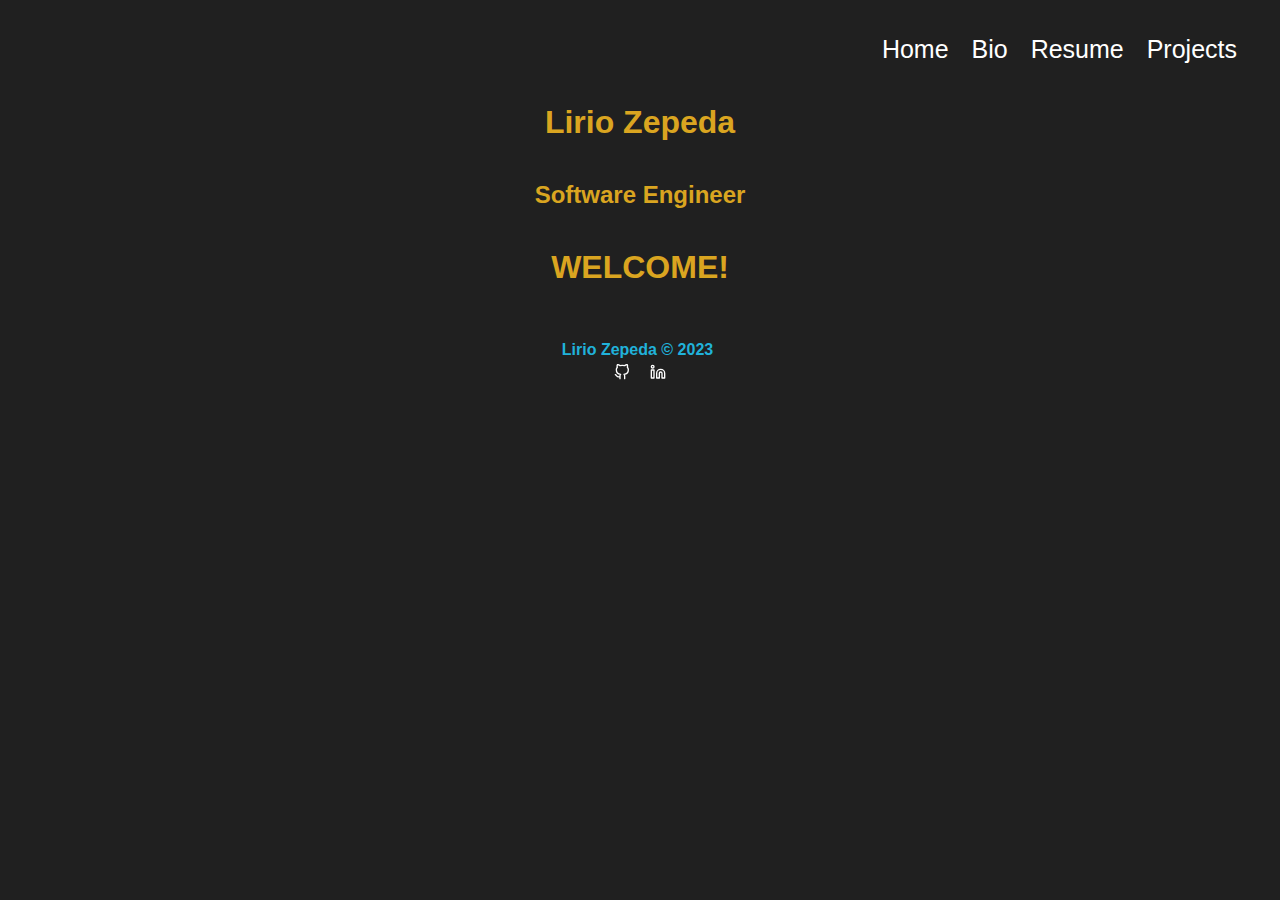
<file: index.html>
<!DOCTYPE html>
<html lang="en">

<head>
    <meta charset="UTF-8">
    <meta http-equiv="X-UA-Compatible" content="IE=edge">
    <meta name="viewport" content="width=device-width, initial-scale=1.0">
    <title>Lirio Zepeda</title>
    <link rel="stylesheet" href="style.css">

    <!-- ========== TOP: NAV BAR ========= -->
    <nav>
        <a class="header-footer-links" href="/index.html">Home</a>
        <a class="header-footer-links" href="/bio.html">Bio</a>
        <a class="header-footer-links" href="resume.html">Resume</a>
        <a class="header-footer-links" href="/projects.html">Projects</a>
    </nav>

<body onload="welcomePopUp();">
    <!-- ========== PAGE: ABOUT ========== -->
    <div class="home">
        <h1>Lirio Zepeda</h1>
        <h2>Software Engineer</h2>
        <h1 id="hover-name">WELCOME!</h1>
    </div>

    <!-- ========== FOOTER: SOCIAL MEDIA ICONS ========== -->
    <div class="footer-icons">
        <!-- 1. Copyright -->
        <h4 class="h4-footer">Lirio Zepeda © 2023</h4>
        <!-- 2. GitHub -->
        <a class="header-footer-links" href="https://github.com/ljzepeda" target="_blank" rel="noopener noreferrer">
            <svg stroke="currentColor" fill="none" stroke-width="2" viewBox="0 0 24 24" stroke-linecap="round"
                stroke-linejoin="round" height="1em" width="1em" xmlns="http://www.w3.org/2000/svg">
                <path
                    d="M9 19c-5 1.5-5-2.5-7-3m14 6v-3.87a3.37 3.37 0 0 0-.94-2.61c3.14-.35 6.44-1.54 6.44-7A5.44 5.44 0 0 0 20 4.77 5.07 5.07 0 0 0 19.91 1S18.73.65 16 2.48a13.38 13.38 0 0 0-7 0C6.27.65 5.09 1 5.09 1A5.07 5.07 0 0 0 5 4.77a5.44 5.44 0 0 0-1.5 3.78c0 5.42 3.3 6.61 6.44 7A3.37 3.37 0 0 0 9 18.13V22">
                </path>
            </svg>
        </a>
        <!-- 3. LinkedIn -->
        <a class="header-footer-links" href="https://www.linkedin.com/in/liriojzepeda/" target="_blank"
            rel="noopener noreferrer">
            <svg stroke="currentColor" fill="none" stroke-width="2" viewBox="0 0 24 24" stroke-linecap="round"
                stroke-linejoin="round" height="1em" width="1em" xmlns="http://www.w3.org/2000/svg">
                <path d="M16 8a6 6 0 0 1 6 6v7h-4v-7a2 2 0 0 0-2-2 2 2 0 0 0-2 2v7h-4v-7a6 6 0 0 1 6-6z"></path>
                <rect x="2" y="9" width="4" height="12"></rect>
                <circle cx="4" cy="4" r="2"></circle>
            </svg>
        </a>
    </div>

    <script src="app.js"></script>
</body>

</html>
</file>
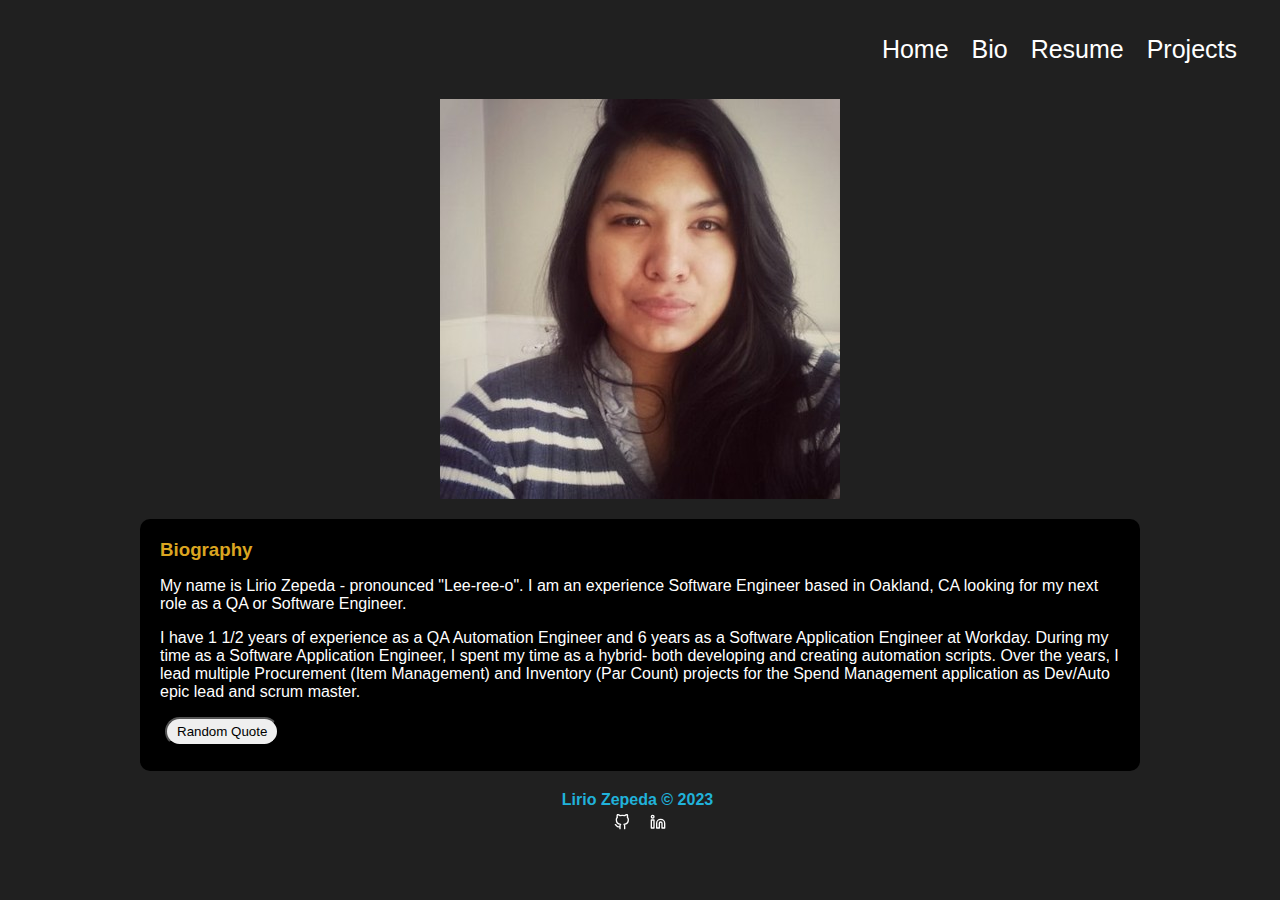
<file: bio.html>
<!DOCTYPE html>
<html lang="en">

<head>
    <meta charset="UTF-8">
    <meta http-equiv="X-UA-Compatible" content="IE=edge">
    <meta name="viewport" content="width=device-width, initial-scale=1.0">
    <title>Lirio Zepeda</title>
    <link rel="stylesheet" href="style.css">

    <!-- ========== TOP: NAV BAR ========= -->
    <nav>
        <a class="header-footer-links" href="/index.html">Home</a>
        <a class="header-footer-links" href="/bio.html">Bio</a>
        <a class="header-footer-links" href="resume.html">Resume</a>
        <a class="header-footer-links" href="/projects.html">Projects</a>
    </nav>

</head>

<body>

    <!-- ===== PAGE: BIO ===== -->
    <div>
        <div>
            <p class="bio-image"><img src="/images/LirioZepeda.jpeg" alt="Lirio Zepeda"></p>
  
        <!-- 2. Biography -->
        <div class="bio">
            <h3>Biography</h3>
            <p>
                My name is Lirio Zepeda - pronounced "Lee-ree-o". I am an experience Software Engineer based in Oakland,
                CA
                looking for my next role as a QA or Software Engineer.
            </p>
            <p>
                I have 1 1/2 years of experience as a QA Automation Engineer and 6 years as a Software Application
                Engineer
                at Workday. During my time as a Software Application Engineer, I spent my time as a hybrid- both
                developing
                and creating automation scripts. Over the years, I lead multiple Procurement (Item Management) and
                Inventory
                (Par Count) projects for the Spend Management application as Dev/Auto epic
                lead and scrum master.
            </p>
            <!-- 3. Quote -->
            <div id="quote-div">
                <!-- Quote will display here -->
            </div>
            <button class="button-quote" onclick="randomQuote()">Random Quote</button>
        </div>
    </div>

    <!-- ========== FOOTER: SOCIAL MEDIA ICONS ========== -->
    <div class="footer-icons">
        <!-- 1. Copyright -->
        <h4 class="h4-footer">Lirio Zepeda © 2023</h4>
        <!-- 2. GitHub -->
        <a class="header-footer-links" href="https://github.com/ljzepeda" target="_blank" rel="noopener noreferrer">
            <svg stroke="currentColor" fill="none" stroke-width="2" viewBox="0 0 24 24" stroke-linecap="round"
                stroke-linejoin="round" height="1em" width="1em" xmlns="http://www.w3.org/2000/svg">
                <path
                    d="M9 19c-5 1.5-5-2.5-7-3m14 6v-3.87a3.37 3.37 0 0 0-.94-2.61c3.14-.35 6.44-1.54 6.44-7A5.44 5.44 0 0 0 20 4.77 5.07 5.07 0 0 0 19.91 1S18.73.65 16 2.48a13.38 13.38 0 0 0-7 0C6.27.65 5.09 1 5.09 1A5.07 5.07 0 0 0 5 4.77a5.44 5.44 0 0 0-1.5 3.78c0 5.42 3.3 6.61 6.44 7A3.37 3.37 0 0 0 9 18.13V22">
                </path>
            </svg>
        </a>
        <!-- 3. LinkedIn -->
        <a class="header-footer-links" href="https://www.linkedin.com/in/liriojzepeda/" target="_blank"
            rel="noopener noreferrer">
            <svg stroke="currentColor" fill="none" stroke-width="2" viewBox="0 0 24 24" stroke-linecap="round"
                stroke-linejoin="round" height="1em" width="1em" xmlns="http://www.w3.org/2000/svg">
                <path d="M16 8a6 6 0 0 1 6 6v7h-4v-7a2 2 0 0 0-2-2 2 2 0 0 0-2 2v7h-4v-7a6 6 0 0 1 6-6z"></path>
                <rect x="2" y="9" width="4" height="12"></rect>
                <circle cx="4" cy="4" r="2"></circle>
            </svg>
        </a>
    </div>

    <script src="app.js"></script>
</body>

</html>
</file>
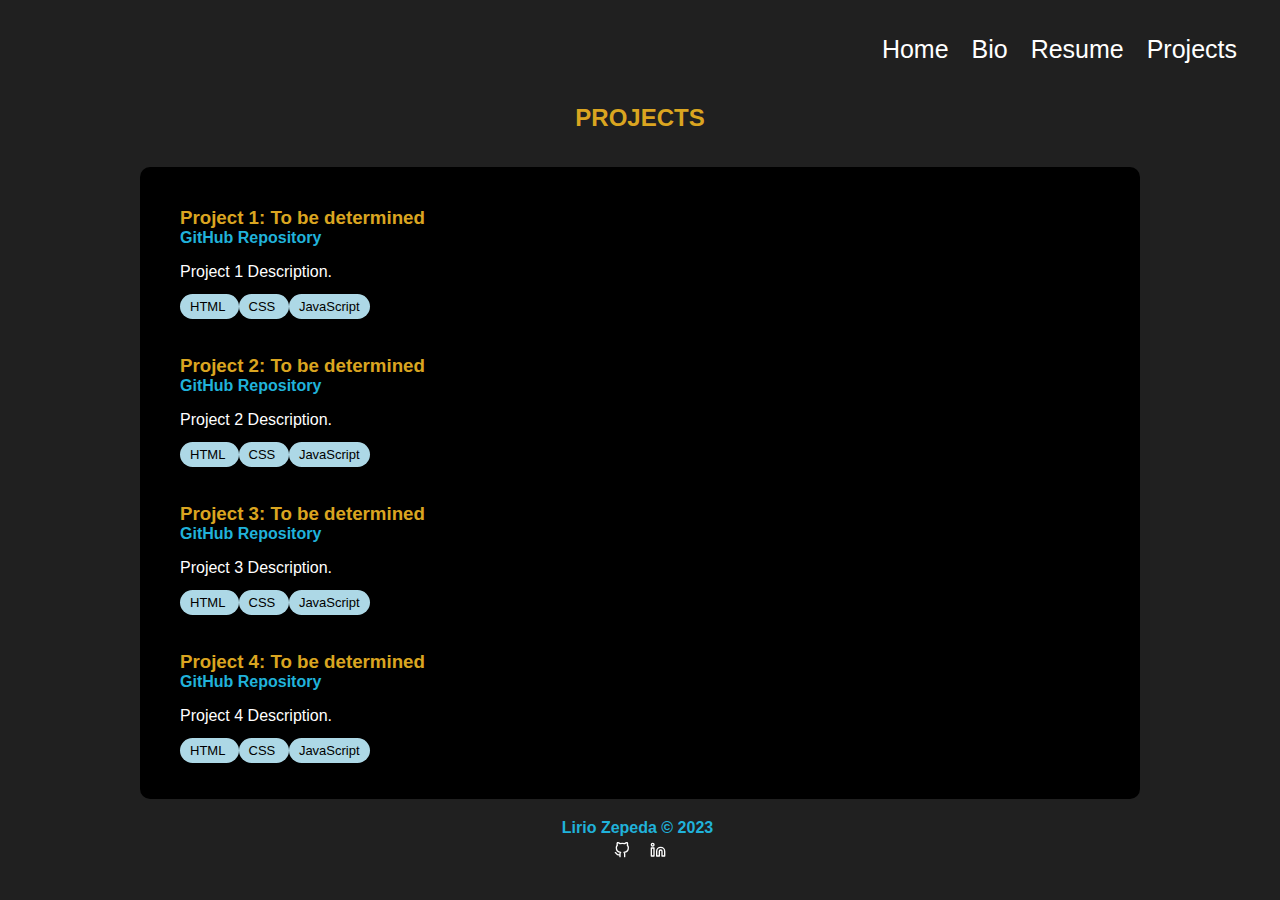
<file: projects.html>
<!DOCTYPE html>
<html lang="en">

<head>
    <meta charset="UTF-8">
    <meta http-equiv="X-UA-Compatible" content="IE=edge">
    <meta name="viewport" content="width=device-width, initial-scale=1.0">
    <title>Lirio Zepeda</title>
    <link rel="stylesheet" href="style.css">

    <!-- ========== TOP: NAV BAR ========= -->
    <nav>
        <a class="header-footer-links" href="/index.html">Home</a>
        <a class="header-footer-links" href="/bio.html">Bio</a>
        <a class="header-footer-links" href="resume.html">Resume</a>
        <a class="header-footer-links" href="/projects.html">Projects</a>
    </nav>
</head>

<body>

    <!-- ========== PAGE: PROJECTS ========== -->
    <h2>PROJECTS</h2>
    <div class="projects">
        <!-- Project 1: TBD -->
        <article class="experience">
            <h3>Project 1: To be determined</h3>
            <a href="https://github.com/ljzepeda">
                <h4>GitHub Repository</h4>
            </a>
            <p>
                Project 1 Description.
            </p>
            <span class="tag">
                HTML
            </span>
            <span class="tag">
                CSS
            </span>
            <span class="tag">
                JavaScript
            </span>
        </article>

        <!-- Project 2: TBD -->
        <article class="experience">
            <h3>Project 2: To be determined</h3>
            <a href="https://github.com/ljzepeda">
                <h4>GitHub Repository</h4>
            </a>
            <p>
                Project 2 Description.
            </p>
            <span class="tag">
                HTML
            </span>
            <span class="tag">
                CSS
            </span>
            <span class="tag">
                JavaScript
            </span>
        </article>

        <article class="experience">
            <h3>Project 3: To be determined</h3>
            <a href="https://github.com/ljzepeda">
                <h4>GitHub Repository</h4>
            </a>
            <p>
                Project 3 Description.
            </p>
            <span class="tag">
                HTML
            </span>
            <span class="tag">
                CSS
            </span>
            <span class="tag">
                JavaScript
            </span>
        </article>

        <article class="experience">
            <h3>Project 4: To be determined</h3>
            <a href="https://github.com/ljzepeda">
                <h4>GitHub Repository</h4>
            </a>
            <p>
                Project 4 Description.
            </p>
            <span class="tag">
                HTML
            </span>
            <span class="tag">
                CSS
            </span>
            <span class="tag">
                JavaScript
            </span>
        </article>
    </div>

    <!-- ========== FOOTER: SOCIAL MEDIA ICONS ========== -->
    <div class="footer-icons">
        <!-- 1. Copyright -->
        <h4 class="h4-footer">Lirio Zepeda © 2023</h4>
        <!-- 2. GitHub -->
        <a class="header-footer-links" href="https://github.com/ljzepeda" target="_blank" rel="noopener noreferrer">
            <svg stroke="currentColor" fill="none" stroke-width="2" viewBox="0 0 24 24" stroke-linecap="round"
                stroke-linejoin="round" height="1em" width="1em" xmlns="http://www.w3.org/2000/svg">
                <path
                    d="M9 19c-5 1.5-5-2.5-7-3m14 6v-3.87a3.37 3.37 0 0 0-.94-2.61c3.14-.35 6.44-1.54 6.44-7A5.44 5.44 0 0 0 20 4.77 5.07 5.07 0 0 0 19.91 1S18.73.65 16 2.48a13.38 13.38 0 0 0-7 0C6.27.65 5.09 1 5.09 1A5.07 5.07 0 0 0 5 4.77a5.44 5.44 0 0 0-1.5 3.78c0 5.42 3.3 6.61 6.44 7A3.37 3.37 0 0 0 9 18.13V22">
                </path>
            </svg>
        </a>
        <!-- 3. LinkedIn -->
        <a class="header-footer-links" href="https://www.linkedin.com/in/liriojzepeda/" target="_blank"
            rel="noopener noreferrer">
            <svg stroke="currentColor" fill="none" stroke-width="2" viewBox="0 0 24 24" stroke-linecap="round"
                stroke-linejoin="round" height="1em" width="1em" xmlns="http://www.w3.org/2000/svg">
                <path d="M16 8a6 6 0 0 1 6 6v7h-4v-7a2 2 0 0 0-2-2 2 2 0 0 0-2 2v7h-4v-7a6 6 0 0 1 6-6z"></path>
                <rect x="2" y="9" width="4" height="12"></rect>
                <circle cx="4" cy="4" r="2"></circle>
            </svg>
        </a>
    </div>

    <script src="app.js"></script>
</body>

</html>
</file>
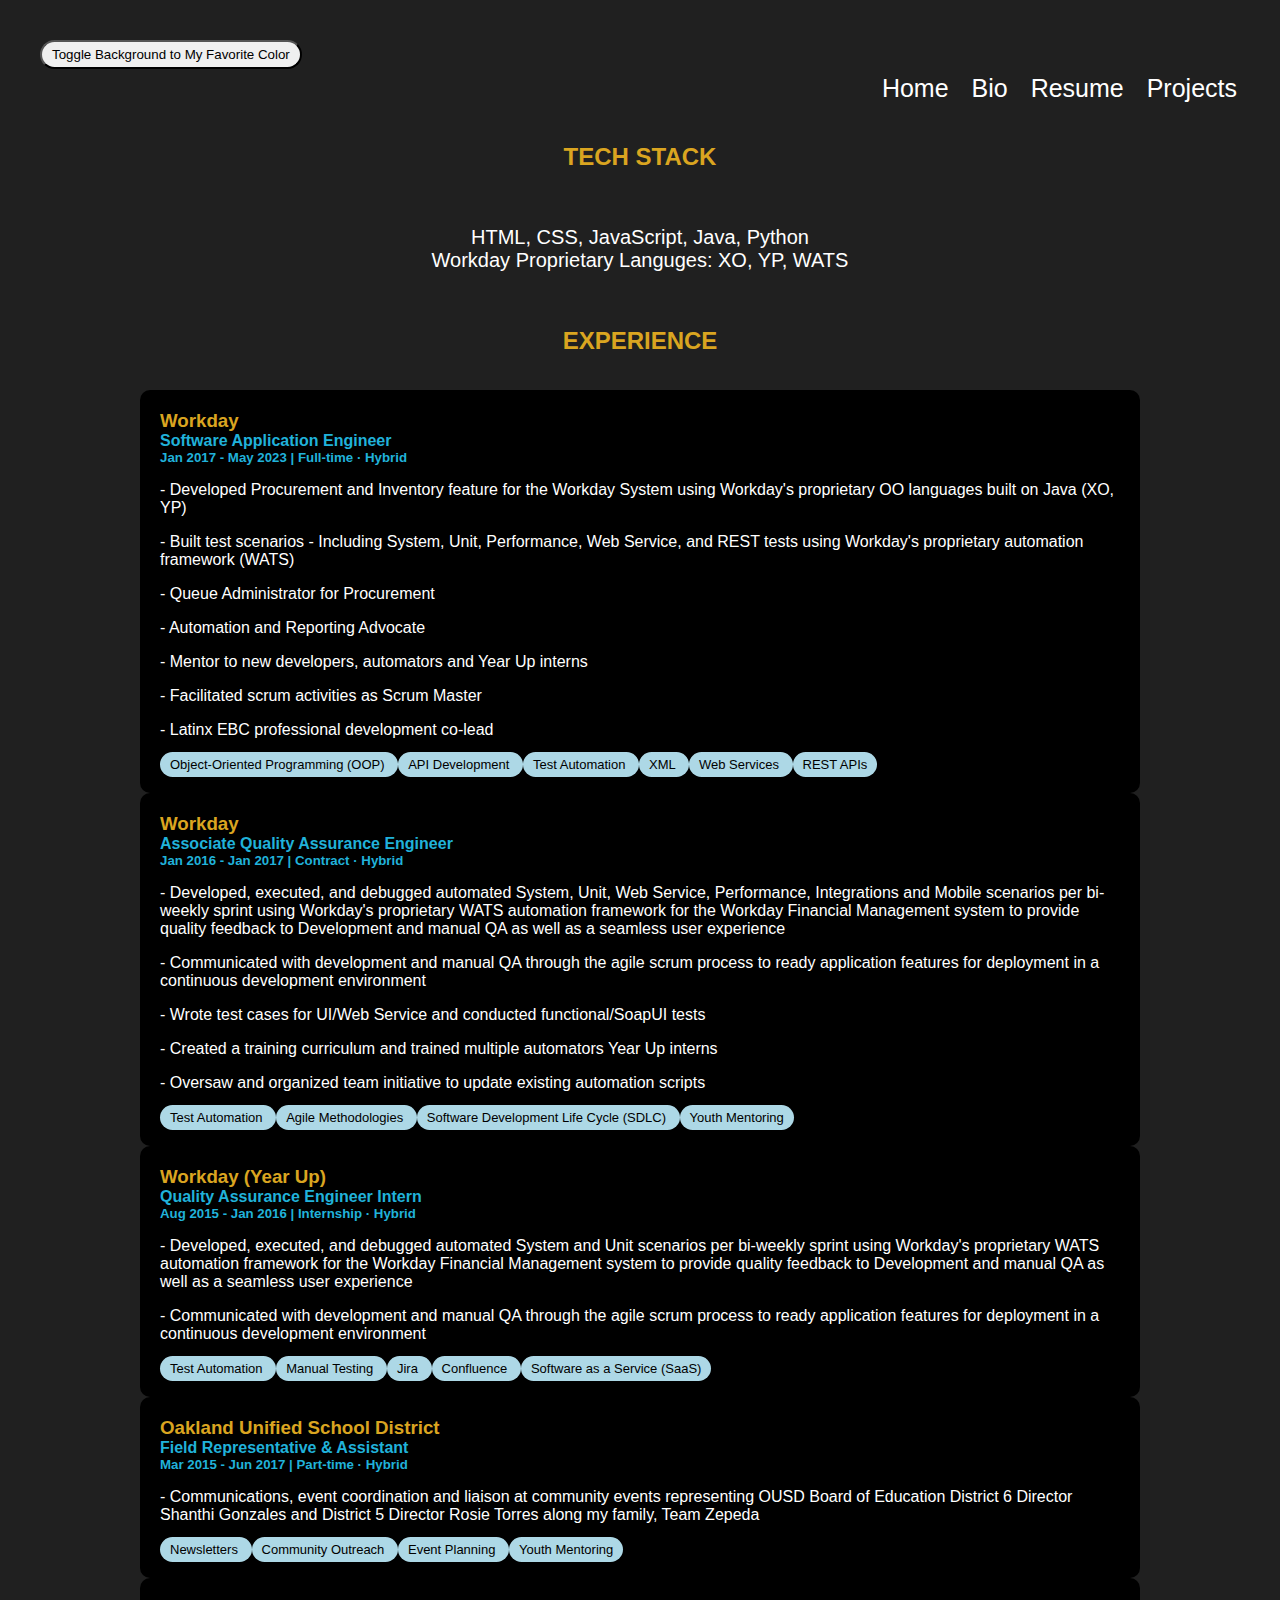
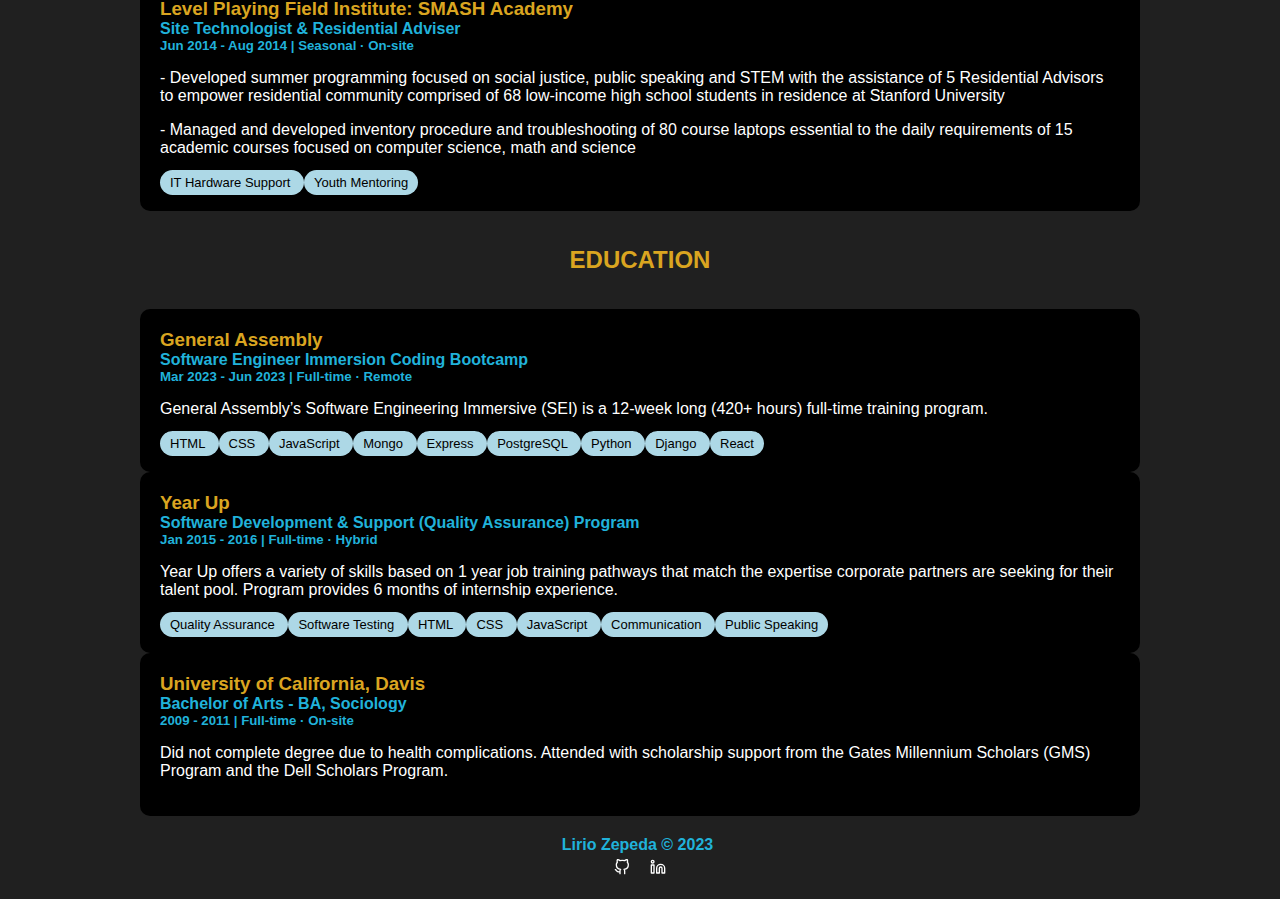
<file: resume.html>
<!DOCTYPE html>
<html lang="en">

<head>
    <meta charset="UTF-8">
    <meta http-equiv="X-UA-Compatible" content="IE=edge">
    <meta name="viewport" content="width=device-width, initial-scale=1.0">
    <title>Lirio Zepeda</title>
    <link rel="stylesheet" href="style.css">

    <!-- ========== TOP: NAV BAR ========= -->
    <nav>
        <button class="button-background" onclick="lightMode()">Toggle Background to My Favorite Color</button>
        <a class="header-footer-links" href="/index.html">Home</a>
        <a class="header-footer-links" href="/bio.html">Bio</a>
        <a class="header-footer-links" href="resume.html">Resume</a>
        <a class="header-footer-links" href="/projects.html">Projects</a>
    </nav>
</head>

<body>
    <!-- ========= PAGE: RESUME ========= -->
    <div class="resume">
        <!-- ========== RESUME: TECH STACK ========== -->
        <h2>TECH STACK</h2>
        <ul>
            <li>HTML, CSS, JavaScript, Java, Python</li>
            <li>Workday Proprietary Languges: XO, YP, WATS</li>
        </ul>


        <!-- ========== RESUME: WORK EXPERIENCE ========== -->
        <h2>EXPERIENCE</h2>

        <!-- 1. Workday: Software Application Engineer -->
        <article class="experience">
            <h3>Workday</h3>
            <h4>Software Application Engineer</h4>
            <h5>Jan 2017 - May 2023 | Full-time · Hybrid</h5>
            <p>
                - Developed Procurement and Inventory feature for the Workday System using Workday's proprietary OO
                languages built on Java (XO, YP)
            </p>
            <p>
                - Built test scenarios - Including System, Unit, Performance, Web Service, and REST tests using
                Workday's proprietary automation framework (WATS)
            </p>
            <p>
                - Queue Administrator for Procurement
            </p>
            <p>
                - Automation and Reporting Advocate
            </p>
            <p>
                - Mentor to new developers, automators and Year Up interns
            </p>
            <p>
                - Facilitated scrum activities as Scrum Master
            </p>
            <p>
                - Latinx EBC professional development co-lead
            </p>
            <span class="tag">
                Object-Oriented Programming (OOP)
            </span>
            <span class="tag">
                API Development
            </span>
            <span class="tag">
                Test Automation
            </span>
            <span class="tag">
                XML
            </span>
            <span class="tag">
                Web Services
            </span>
            <span class="tag">
                REST APIs
            </span>
        </article>

        <!-- 2. Workday: Associate Quality Assurance Engineer -->
        <article class="experience">
            <h3>Workday</h3>
            <h4>Associate Quality Assurance Engineer</h4>
            <h5>Jan 2016 - Jan 2017 | Contract · Hybrid</h5>
            <p>
                - Developed, executed, and debugged automated System, Unit, Web Service, Performance, Integrations and
                Mobile scenarios per bi-weekly sprint using Workday's proprietary WATS automation framework for the
                Workday Financial Management system to provide quality feedback to Development and manual QA as well as
                a seamless user experience
            </p>
            <p>
                - Communicated with development and manual QA through the agile scrum process to ready application
                features for deployment in a continuous development environment
            </p>
            <p>
                - Wrote test cases for UI/Web Service and conducted functional/SoapUI tests
            </p>
            <p>
                - Created a training curriculum and trained multiple automators Year Up interns
            </p>
            <p>
                - Oversaw and organized team initiative to update existing automation scripts
            </p>
            <span class="tag">
                Test Automation
            </span>
            <span class="tag">
                Agile Methodologies
            </span>
            <span class="tag">
                Software Development Life Cycle (SDLC)
            </span class="tag">
            <span class="tag">
                Youth Mentoring
            </span class="tag">
        </article>

        <!-- 3. Workday: Quality Assurance Engineer Intern -->
        <article class="experience">
            <h3>Workday (Year Up)</h3>
            <h4>Quality Assurance Engineer Intern</h4>
            <h5>Aug 2015 - Jan 2016 | Internship · Hybrid</h5>
            <p>
                - Developed, executed, and debugged automated System and Unit scenarios per bi-weekly sprint using
                Workday's proprietary WATS automation framework for the Workday Financial Management system to provide
                quality feedback to Development and manual QA as well as a seamless user experience
            </p>
            <p>
                - Communicated with development and manual QA through the agile scrum process to ready application
                features for deployment in a continuous development environment
            </p>
            <span class="tag">
                Test Automation
            </span>
            <span class="tag">
                Manual Testing
            </span>
            <span class="tag">
                Jira
            </span class="tag">
            <span class="tag">
                Confluence
            </span class="tag">
            <span class="tag">
                Software as a Service (SaaS)
            </span class="tag">
        </article>

        <!-- 4. OUSD: Field Representative & Assistant -->
        <article class="experience">
            <h3>Oakland Unified School District</h3>
            <h4>Field Representative & Assistant</h4>
            <h5>Mar 2015 - Jun 2017 | Part-time · Hybrid </h5>
            <p>
                - Communications, event coordination and liaison at community events representing OUSD Board of
                Education District 6 Director Shanthi Gonzales and District 5 Director Rosie Torres along my family,
                Team Zepeda
            </p>
            <span class="tag">
                Newsletters
            </span>
            <span class="tag">
                Community Outreach
            </span>
            <span class="tag">
                Event Planning
            </span>
            <span class="tag">
                Youth Mentoring
            </span>
        </article>

        <!-- 5. SMASH: Site Technologies & Residential Adviser -->
        <article class="experience">
            <h3>Level Playing Field Institute: SMASH Academy</h3>
            <h4>Site Technologist & Residential Adviser</h4>
            <h5>Jun 2014 - Aug 2014 | Seasonal · On-site</h5>
            <p>
                - Developed summer programming focused on social justice, public speaking and STEM with the assistance
                of 5 Residential Advisors to empower residential community comprised of 68 low-income high school
                students in residence at Stanford University
            </p>
            <p>
                - Managed and developed inventory procedure and troubleshooting of 80 course laptops essential to the
                daily requirements of 15 academic courses focused on computer science, math and science
            </p>
            <span class="tag">
                IT Hardware Support
            </span>
            <span class="tag">
                Youth Mentoring
            </span>
        </article>

        <!-- ========== 2. RESUME: EDUCATION ========== -->
        <h2>EDUCATION</h2>

        <!-- 1. General Assembly -->
        <article class="experience">
            <h3>General Assembly</h3>
            <h4>Software Engineer Immersion Coding Bootcamp</h4>
            <h5>Mar 2023 - Jun 2023 | Full-time · Remote</h5>
            <p>
                General Assembly’s Software Engineering Immersive (SEI) is a 12-week long (420+ hours) full-time
                training program.
            </p>
            <span class="tag">
                HTML
            </span>
            <span class="tag">
                CSS
            </span>
            <span class="tag">
                JavaScript
            </span>
            <span class="tag">
                Mongo
            </span>
            <span class="tag">
                Express
            </span>
            <span class="tag">
                PostgreSQL
            </span>
            <span class="tag">
                Python
            </span>
            <span class="tag">
                Django
            </span>
            <span class="tag">
                React
            </span>
        </article>

        <!-- 2. Year Up -->
        <article class="experience">
            <h3>Year Up</h3>
            <h4>Software Development & Support (Quality Assurance) Program</h4>
            <h5>Jan 2015 - 2016 | Full-time · Hybrid</h5>
            <p>
                Year Up offers a variety of skills based on 1 year job training pathways that match the expertise
                corporate partners are seeking for their talent pool. Program provides 6 months of internship
                experience.
            </p>
            <span class="tag">
                Quality Assurance
            </span>
            <span class="tag">
                Software Testing
            </span>
            <span class="tag">
                HTML
            </span>
            <span class="tag">
                CSS
            </span>
            <span class="tag">
                JavaScript
            </span>
            <span class="tag">
                Communication
            </span>
            <span class="tag">
                Public Speaking
            </span>
        </article>

        <!--- 3. UC Davis -->
        <article class="experience">
            <h3>University of California, Davis</h3>
            <h4>Bachelor of Arts - BA, Sociology</h4>
            <h5>2009 - 2011 | Full-time · On-site</h5>
            <p>
                Did not complete degree due to health complications. Attended with scholarship support from the Gates
                Millennium Scholars (GMS) Program and the Dell Scholars Program.
            </p>
        </article>
    </div>

    <!-- ========== FOOTER: SOCIAL MEDIA ICONS ========== -->
    <div class="footer-icons">
        <!-- 1. Copyright -->
        <h4 class="h4-footer">Lirio Zepeda © 2023</h4>
        <!-- 2. GitHub -->
        <a class="header-footer-links" href="https://github.com/ljzepeda" target="_blank" rel="noopener noreferrer">
            <svg stroke="currentColor" fill="none" stroke-width="2" viewBox="0 0 24 24" stroke-linecap="round"
                stroke-linejoin="round" height="1em" width="1em" xmlns="http://www.w3.org/2000/svg">
                <path
                    d="M9 19c-5 1.5-5-2.5-7-3m14 6v-3.87a3.37 3.37 0 0 0-.94-2.61c3.14-.35 6.44-1.54 6.44-7A5.44 5.44 0 0 0 20 4.77 5.07 5.07 0 0 0 19.91 1S18.73.65 16 2.48a13.38 13.38 0 0 0-7 0C6.27.65 5.09 1 5.09 1A5.07 5.07 0 0 0 5 4.77a5.44 5.44 0 0 0-1.5 3.78c0 5.42 3.3 6.61 6.44 7A3.37 3.37 0 0 0 9 18.13V22">
                </path>
            </svg>
        </a>
        <!-- 3. LinkedIn -->
        <a class="header-footer-links" href="https://www.linkedin.com/in/liriojzepeda/" target="_blank"
            rel="noopener noreferrer">
            <svg stroke="currentColor" fill="none" stroke-width="2" viewBox="0 0 24 24" stroke-linecap="round"
                stroke-linejoin="round" height="1em" width="1em" xmlns="http://www.w3.org/2000/svg">
                <path d="M16 8a6 6 0 0 1 6 6v7h-4v-7a2 2 0 0 0-2-2 2 2 0 0 0-2 2v7h-4v-7a6 6 0 0 1 6-6z"></path>
                <rect x="2" y="9" width="4" height="12"></rect>
                <circle cx="4" cy="4" r="2"></circle>
            </svg>
        </a>
    </div>

    <script src="app.js"></script>
</body>

</html>
</file>
<file: style.css>
/* All Default Styles */
* {
    font-family: sans-serif;
    text-decoration: none;
    box-sizing: border-box;
    margin: 0;
    padding: 0;
}

body {
    background-color: #202020;
    color: white;
}

/* Element Styles */
nav {
    display: box;
    text-align: right;
    padding: 5px;
    margin: 30px;
    text-decoration: none;
    font-size: 25px;
    font-family: 'Franklin Gothic Medium', 'Arial Narrow', Arial, sans-serif;
}

ul {
    padding: 0px;
    margin: 50px;
    font-size: 20px;
    text-align: center;
    list-style-type: none;
}

/* Paragraph Styles */
p {
    background-color: black;
    display: block;
    margin-block-start: 1em;
    margin-block-end: 1em;
    margin-inline-start: 0px;
    margin-inline-end: 0px;
}

/* Header Text Styles */
h1, h2 {
    background-color:#202020;
    color: #DAA520;
    display: block;
    padding: 5px;
    margin: 30px;
    text-align: center;

}

h3 {
    background-color: black;
    color: #DAA520;
}

h4 {
    background-color: black;
    color: #20B2DA;
}

h5 {
    background-color: black;
    color: #20B2DA;
}


/* Class Styles */
.home {
    text-align: center;
}

.bio,
.experience,
.projects {
    background-color: black;
    max-width: 1000px;
    display: block;
    padding: 20px;
    margin: auto;
    border-radius: 10px;
}

.bio-image {
    display: block;
    background-color: #202020;
    text-align: center;

}

.tag {
    background-color: lightblue;
    color: black;
    font-size: 13px;
    margin: 0 auto;
    padding: 5px 10px;
    border-radius: 20px;
}

.button-quote, .button-background {
    display: flex;
    justify-content: center;
    align-items: center;
    border-radius: 20px;
    margin: 5px 5px 5px 5px;
    padding: 5px 10px;
}

.h4-footer {
    background-color: #202020;
    text-align: center;
    margin: 0 5px 5px 0;
    margin: 0 5px 5px 0;
}

.footer-icons {
    text-align: center;
    padding: 20px;
}


.header-footer-links {
    color: white;
    padding: 8px;
}

.header-footer-links:hover {
    color: #DAA520; 
}

/* Body: Light Mode */
.light-mode-body {
    background-color: navy;
}


/* Media Query */
@media screen and (max-width: 450px) {
    nav {
        font-size: 15px;
    }
  }
</file>
